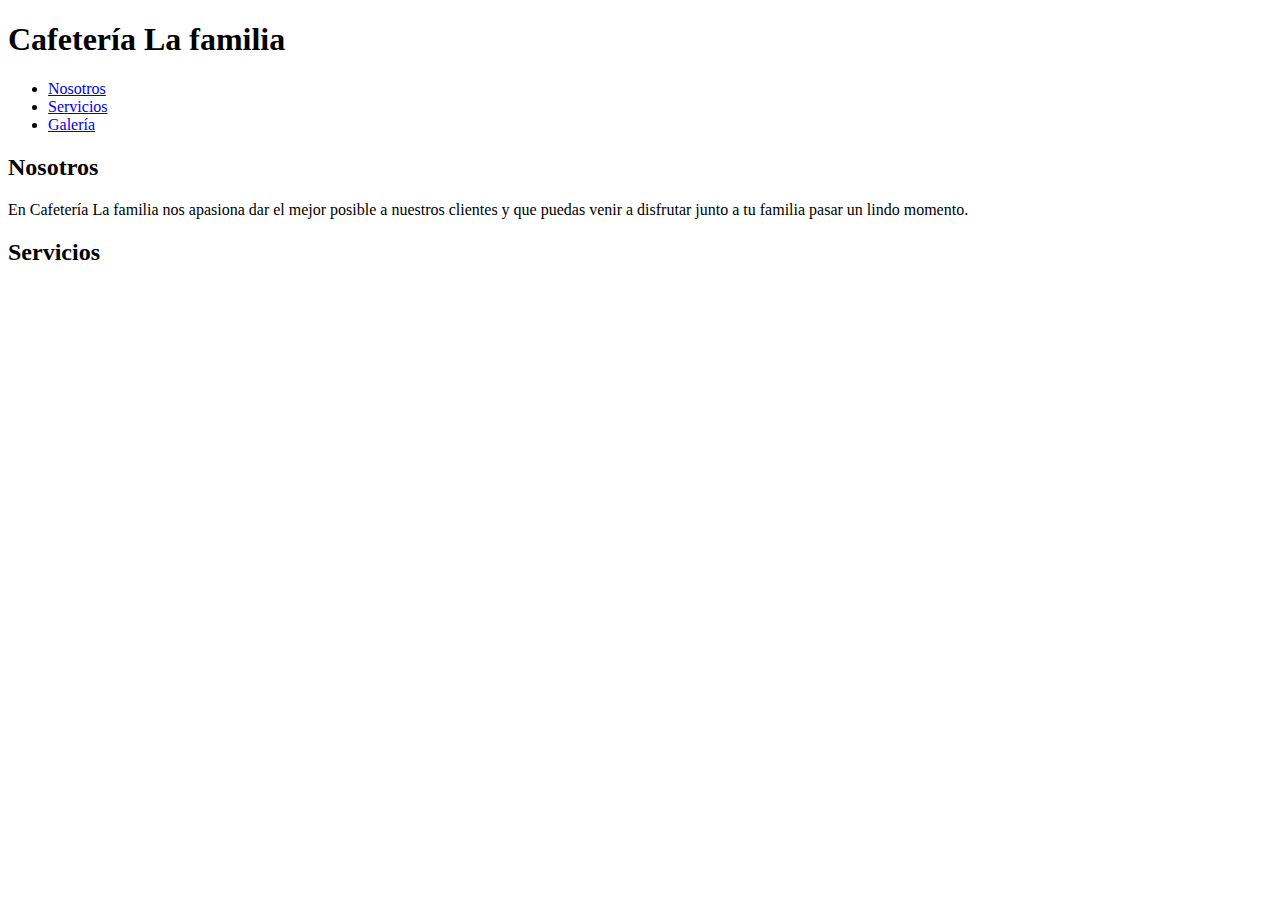
<file: index.html>
<!DOCTYPE html>
<html lang="en">
<head>
    <meta charset="UTF-8">
    <meta name="viewport" content="width=device-width, initial-scale=1.0">
    <title>Cafetería La familia</title>
</head>
<body>
    <!--Encabezado-->
    <header>
        <h1>Cafetería La familia</h1>
        <nav>
            <ul>
                <li><a href="#nosotros">Nosotros</a></li>
                <li><a href="#servicios">Servicios</a></li>
                <li><a href="#galeria">Galería</a></li>
            </ul>
            
        </nav>
    </header>

    <!--Sección de nosotros-->
    <section id="nosotros">
        <h2>Nosotros</h2>
        <article>
            <p>En Cafetería La familia nos apasiona dar el mejor posible a nuestros clientes y que puedas venir a disfrutar junto 
                a tu familia pasar un lindo momento.
            </p>
        </article>
    </section>
    
    <!--Sección de servicios-->
    <section id="servicios">
        <h2>Servicios</h2>
        <article>
            <ul>
                
            </ul>
        </article>
    </section>

</body>
</html>
</file>
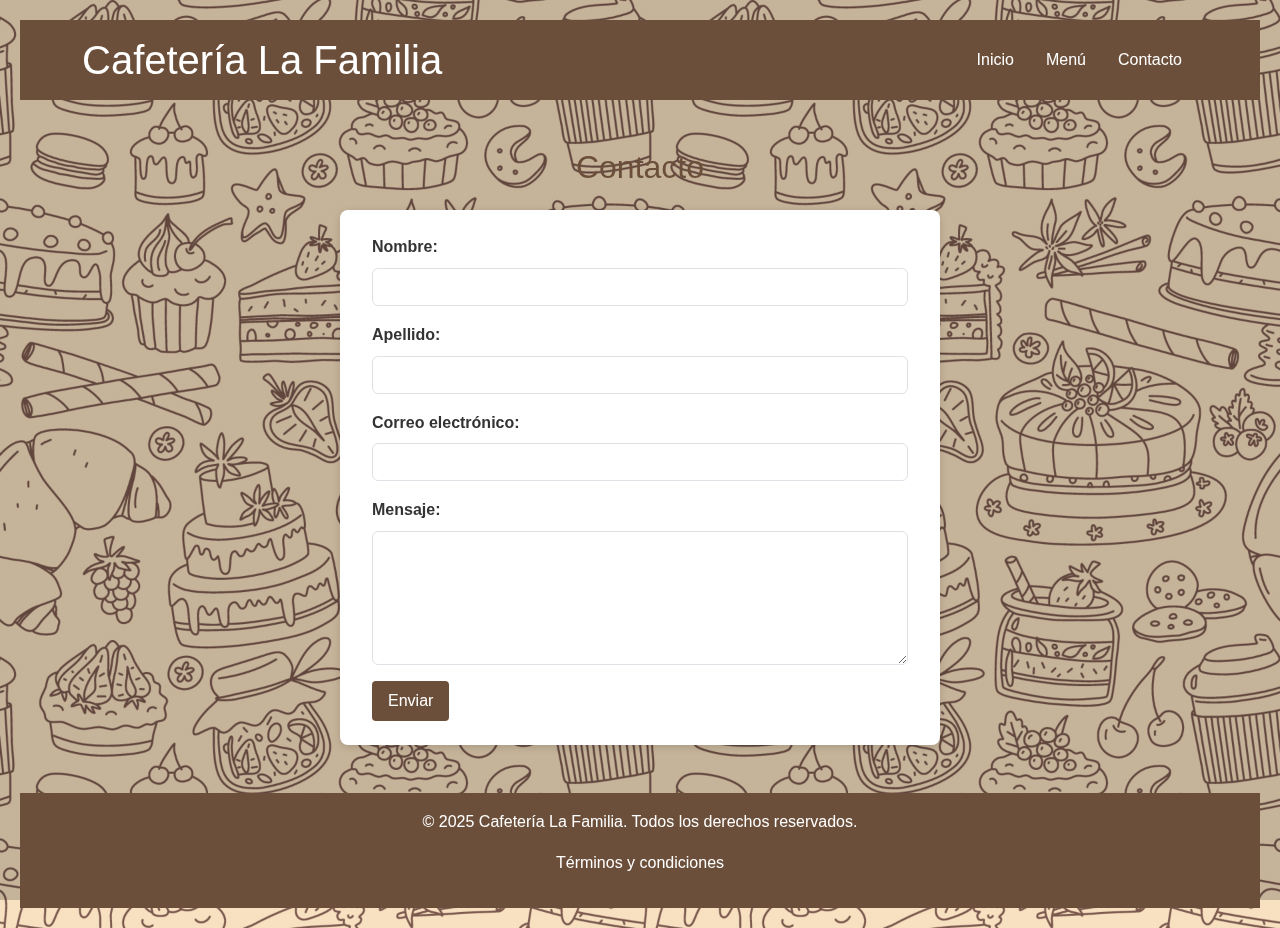
<file: contacto.html>
<!DOCTYPE html>
<html lang="en">
<head>
    <meta charset="UTF-8">
    <meta name="viewport" content="width=device-width, initial-scale=1.0">
    <title>Cafetería La Familia - Contacto</title>

    <link href="https://cdn.jsdelivr.net/npm/bootstrap@5.3.0/dist/css/bootstrap.min.css" rel="stylesheet" />
    <link rel="stylesheet" href="css/style.css" />
</head>
<body>

    <header class="bg-brown text-white p-3">
        <div class="container d-flex flex-wrap align-items-center justify-content-between">
            <h1 class="mb-0">Cafetería La Familia</h1>

            <nav>
                <ul class="nav">
                    <li class="nav-item"><a href="index.html" class="nav-link text-white">Inicio</a></li>
                    <li class="nav-item"><a href="menu.html" class="nav-link text-white">Menú</a></li>
                    <li class="nav-item"><a href="contacto.html" class="nav-link text-white">Contacto</a></li>
                </ul>
            </nav>
        </div>
    </header>

    <main class="container my-5">
     <h2 class="text-brown mb-4 text-center">Contacto</h2>

     <form action="#" method="post" class="w-75 mx-auto">
      <div class="mb-3">
        <label for="nombre" class="form-label fw-bold">Nombre:</label>
        <input type="text" id="nombre" name="nombre" required class="form-control" />
      </div>

      <div class="mb-3">
        <label for="apellido" class="form-label fw-bold">Apellido:</label>
        <input type="text" id="apellido" name="apellido" required class="form-control" />
      </div>

      <div class="mb-3">
        <label for="email" class="form-label fw-bold">Correo electrónico:</label>
        <input type="email" id="email" name="email" required class="form-control" />
      </div>

      <div class="mb-3">
        <label for="mensaje" class="form-label fw-bold">Mensaje:</label>
        <textarea id="mensaje" name="mensaje" required rows="5" class="form-control"></textarea>
      </div>

      <button type="submit" class="btn btn-brown text-white">Enviar</button>
     </form>
    </main>

    <footer class="bg-brown text-white text-center p-3">
    <p>&copy; 2025 Cafetería La Familia. Todos los derechos reservados.</p>
     <ul class="list-inline">
       <li class="list-inline-item"><a href="#" class="text-white text-decoration-none">Términos y condiciones</a></li>
     </ul>
    </footer>
    
</body>
</html>
</file>
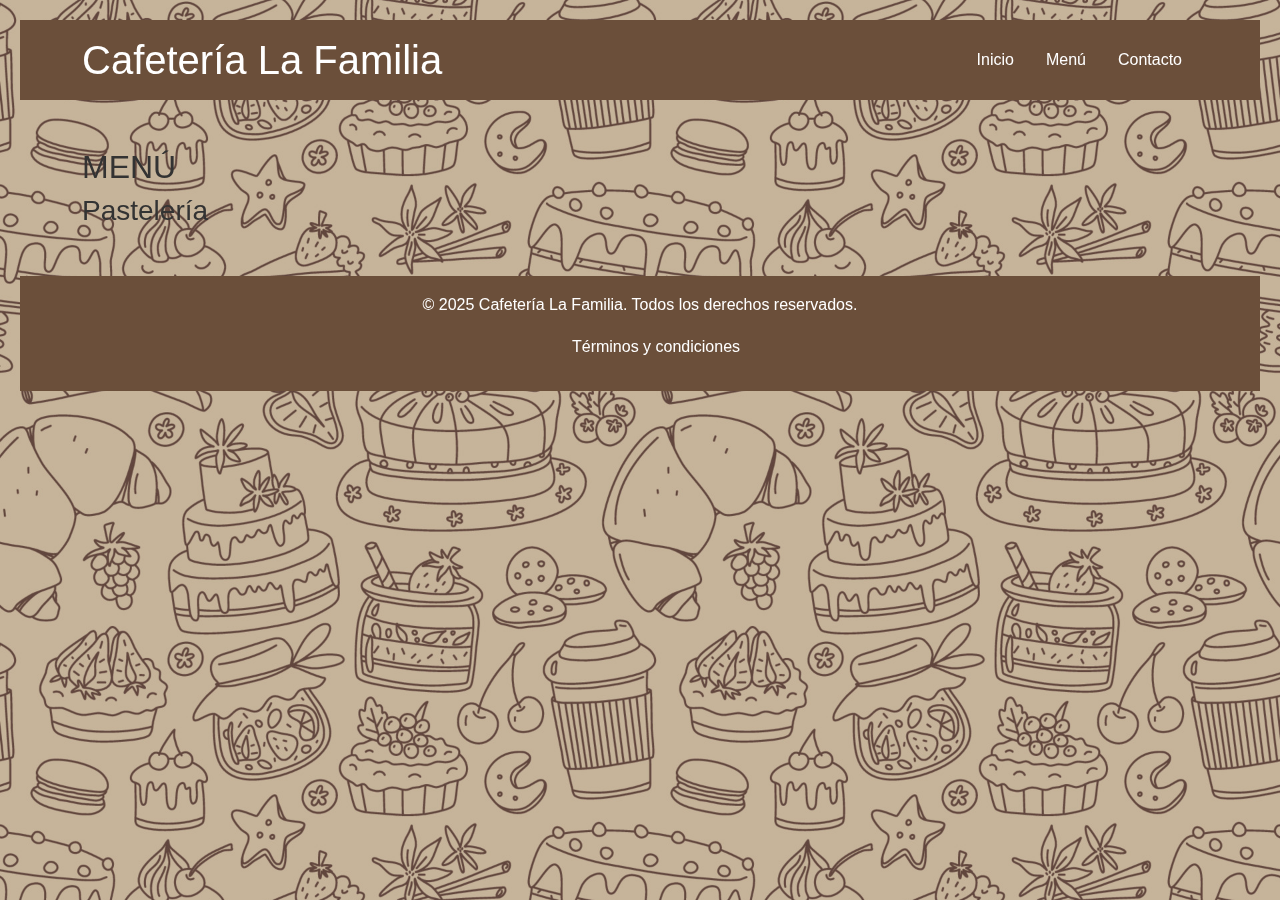
<file: menu.html>
<!DOCTYPE html>
<html lang="en">
<head>
    <meta charset="UTF-8">
    <meta name="viewport" content="width=device-width, initial-scale=1.0">
    <title>Cafetería La Familia - Menú</title>

    <!--Bootstrap-->
    <link href="https://cdn.jsdelivr.net/npm/bootstrap@5.3.0/dist/css/bootstrap.min.css" rel="stylesheet" />

    <!--style.css-->
    <link rel="stylesheet" href="css/style.css" />
</head>
<body>

    <header class="bg-brown text-white p-3">
        <div class="container d-flex flex-wrap align-items-center justify-content-between">
            <h1 class="mb-0">Cafetería La Familia</h1>

            <nav>
                <ul class="nav">
                    <li class="nav-item"><a href="index.html" class="nav-link text-white">Inicio</a></li>
                    <li class="nav-item"><a href="menu.html" class="nav-link text-white">Menú</a></li>
                    <li class="nav-item"><a href="contacto.html" class="nav-link text-white">Contacto</a></li>
                </ul>
            </nav>
        </div>
    </header>

    <main class="container my-5">
        <section>
            <h2 clas="text-brown mb-4 text-center">MENÚ</h2>
        </section>

        <article>
            <h3>Pastelería</h3>
        </article>



    </main>

    <footer class="bg-brown text-white text-center p-3">
        <p>&copy; 2025 Cafetería La Familia. Todos los derechos reservados.</p>
        <ul>
            <li class="list-inline-item"><a href="#" class="text-white text-decoration-none"></a>Términos y condiciones</li>
        </ul>
    </footer>
    
</body>
</html>
</file>
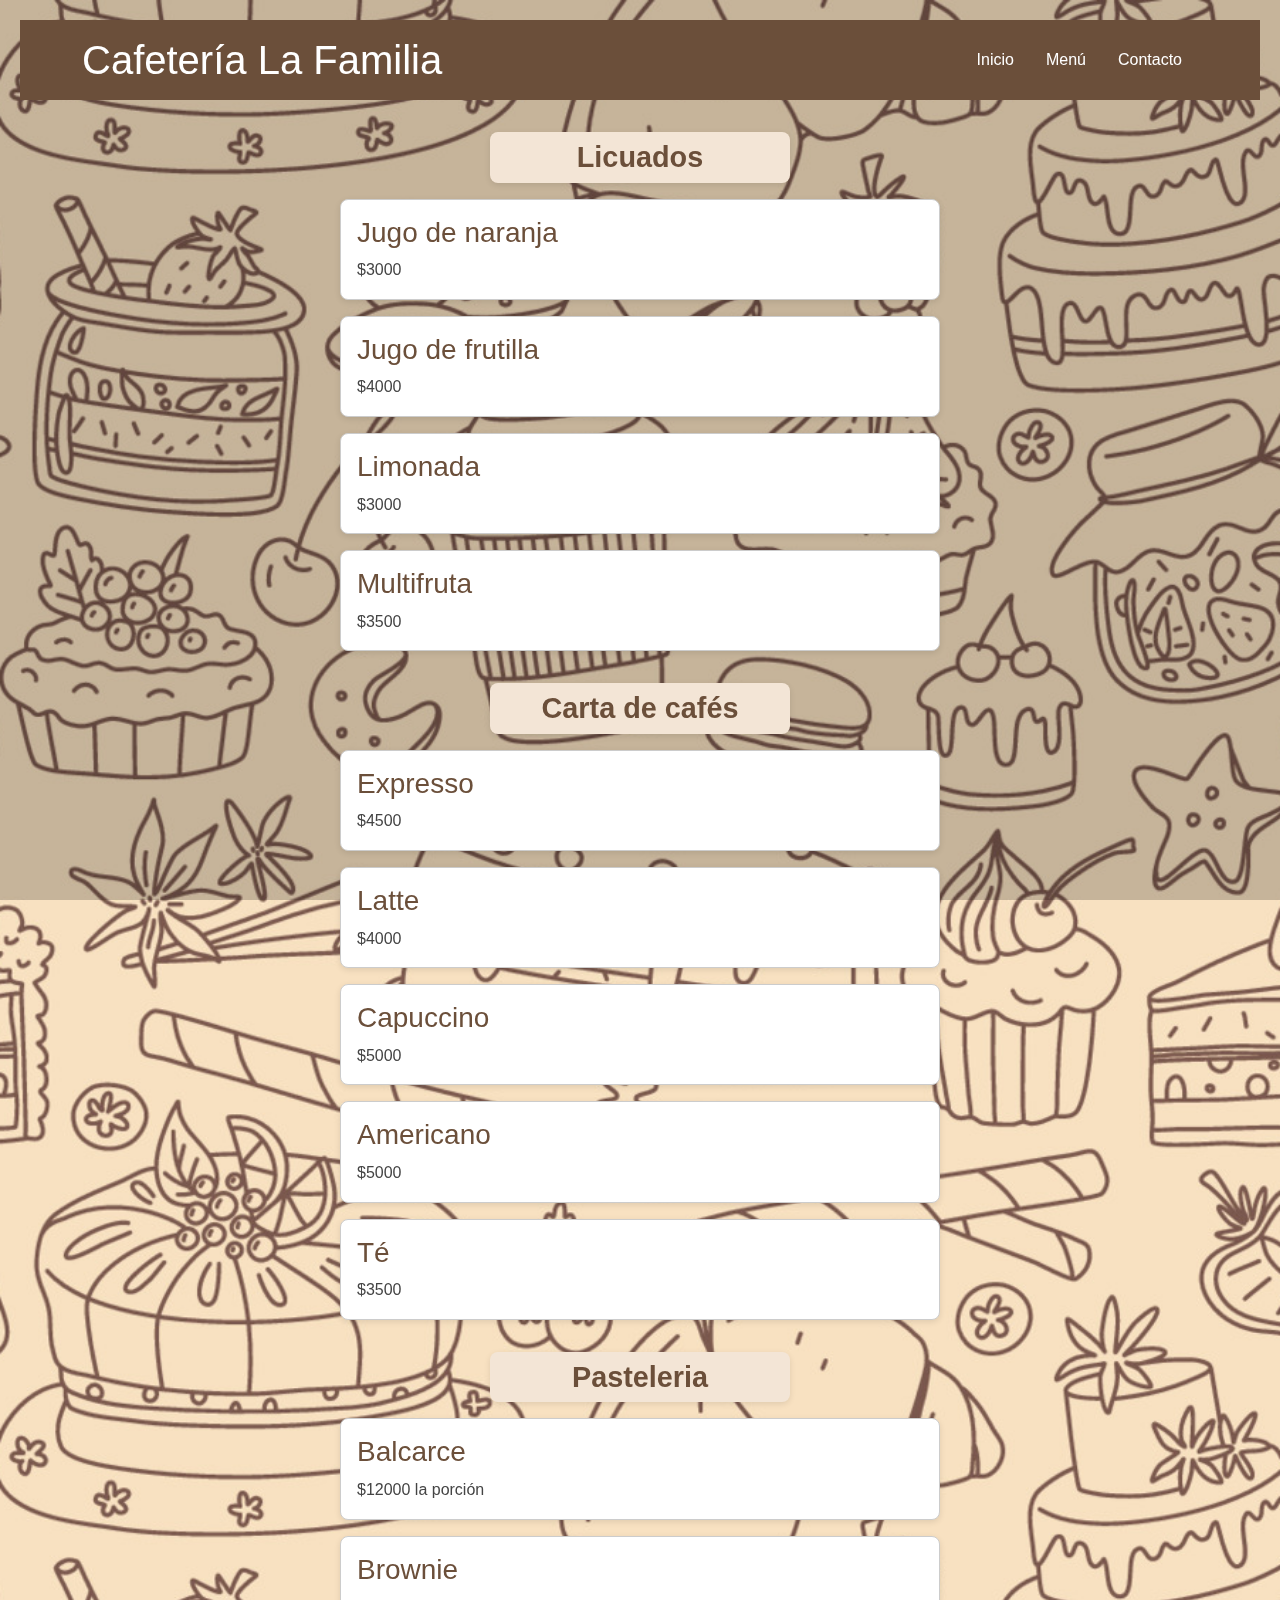
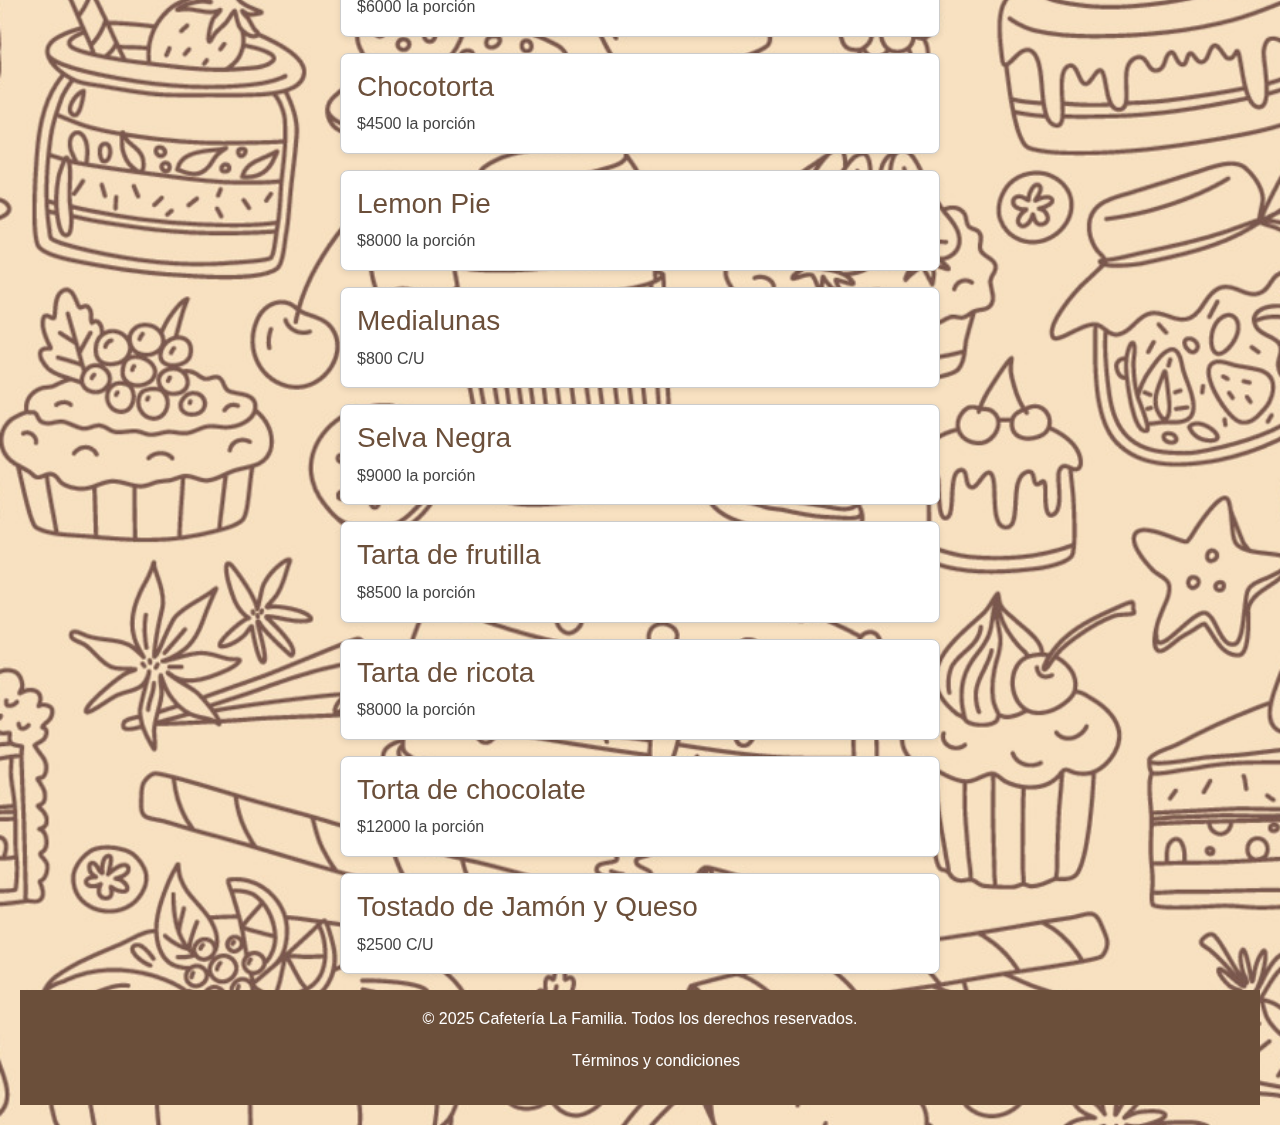
<file: pages/menu.html>
<!DOCTYPE html>
<html lang="en">
<head>
    <meta charset="UTF-8">
    <meta name="viewport" content="width=device-width, initial-scale=1.0">
    <title>Cafetería La Familia - Menú</title>

    <!--Bootstrap-->
    <link href="https://cdn.jsdelivr.net/npm/bootstrap@5.3.0/dist/css/bootstrap.min.css" rel="stylesheet" />

    <!--style.css-->
    <link rel="stylesheet" href="../css/style.css" />
</head>
<body>

    <header class="bg-brown text-white p-3">
        <div class="container d-flex flex-wrap align-items-center justify-content-between">
            <h1 class="mb-0">Cafetería La Familia</h1>

            <nav>
                <ul class="nav">
                    <li class="nav-item"><a href="../index.html" class="nav-link text-white">Inicio</a></li>
                    <li class="nav-item"><a href="menu.html" class="nav-link text-white">Menú</a></li>
                    <li class="nav-item"><a href="contacto.html" class="nav-link text-white">Contacto</a></li>
                </ul>
            </nav>
        </div>
    </header>

    <section id="licuados">
        <h2 class="titulo-seccion">Licuados</h2>
        <article class="item">
            <h3>Jugo de naranja</h3>
            <p>$3000</p>
        </article>

        <article class="item">
            <h3>Jugo de frutilla</h3>
            <p>$4000</p>
        </article>

        <article class="item">
            <h3>Limonada</h3>
            <p>$3000</p>
        </article>

        <article class="item">
            <h3>Multifruta</h3>
            <p>$3500</p>
        </article>
    </section>

    <section id="cafes">
        <h2 class="titulo-seccion">Carta de cafés</h2>
        <article class="item">
            <h3>Expresso</h3>
            <p>$4500</p>
        </article>

        <article class="item">
            <h3>Latte</h3>
            <p>$4000</p>
        </article>

        <article class="item">
            <h3>Capuccino</h3>
            <p>$5000</p>
        </article>

        <article class="item">
            <h3>Americano</h3>
            <p>$5000</p>
        </article>

        <article class="item">
            <h3>Té</h3>
            <p>$3500</p>
        </article>
    </section>

    <!--Carta de Pastelería-->
    <section id="pasteleria">
        <h2 class="titulo-seccion">Pasteleria</h2>

        <article class="item">
            <h3>Balcarce</h3>
            <p>$12000 la porción</p>
        </article>

        <article class="item">
            <h3>Brownie</h3>
            <p>$6000 la porción</p>
        </article>

        <article class="item">
            <h3>Chocotorta</h3>
            <p>$4500 la porción</p>
        </article>

        <article class="item">
            <h3>Lemon Pie</h3>
            <p>$8000 la porción</p>
        </article>

        <article class="item">
            <h3>Medialunas</h3>
            <p>$800 C/U</p>
        </article>

        <article class="item">
            <h3>Selva Negra</h3>
            <p>$9000 la porción</p>
        </article>

        <article class="item">
            <h3>Tarta de frutilla</h3>
            <p>$8500 la porción</p>
        </article>

        <article class="item">
            <h3>Tarta de ricota</h3>
            <p>$8000 la porción</p>
        </article>

        <article class="item">
            <h3>Torta de chocolate</h3>
            <p>$12000 la porción</p>
        </article>

        <article class="item">
            <h3>Tostado de Jamón y Queso</h3>
            <p>$2500 C/U</p>
        </article>

    </section>

    <footer class="bg-brown text-white text-center p-3">
        <p>&copy; 2025 Cafetería La Familia. Todos los derechos reservados.</p>
        <ul>
            <li class="list-inline-item">
            <a href="#" class="text-white text-decoration-none"></a>Términos y condiciones</li>
        </ul>
    </footer>
    
</body>
</html>
</file>
<file: css/style.css>
/* Fondo y base */
body {
  font-family: Arial, sans-serif;
  background-color: #f5f5f5; 
  background-image: url('../img/Cafeteria.jpg');
  background-size: cover;
  background-position: center center;
  background-repeat: no-repeat;
  margin: 0;
  padding: 20px;
  line-height: 1.6;
  font-size: 16px;
  color: #333;
  position: relative;
  min-height: 100vh;
}

/* Overlay oscuro semitransparente para mejorar legibilidad */
body::before {
  content: "";
  position: fixed;
  top: 0; left: 0; right: 0; bottom: 0;
  background: rgba(0, 0, 0, 0.2);
  z-index: -1;
}

/*Color café*/
.bg-brown {
  background-color: #6b4f3a;
}

.text-brown {
  color: #6b4f3a;
}

/*Menú activo*/
.nav-link.active {
  font-weight: bold;
  text-decoration: underline;
}

/*Imágenes de Galería*/
.gallery-img {
  max-height: 400px;
  width: auto;
  object-fit: contain;
  margin: 0 auto;
}

/*Carousel*/
.carousel-item {
  text-align: center;
  background-color: #fff;
  padding: 1rem;
}

/*Icono de control del Carousel*/
.carousel-control-prev-icon,
.carousel-control-next-icon {
  background-color: rgba(0, 0, 0, 0.5);
  border-radius: 50%;
}

/*Servicios*/
#servicios ul {
  text-align: center;
  padding-left: 0;
  list-style: none;
  font-size: 1.2rem;
}

#servicios li {
  margin-bottom: 0.5rem;
}

/*Botones*/
.btn-brown {
  background-color: #6b4f3a;
  color: white;
  border: none;
  padding: 0.5rem 1rem;
  cursor: pointer;
  border-radius: 4px;
  transition: background-color 0.3s ease;
}

.btn-brown:hover {
  background-color: #5a3e2a;
}

/* Sección Nosotros y Servicios con recuadro */
#nosotros, #servicios {
  background-color: #fff;
  max-width: 600px;
  margin: 0 auto 2rem auto;
  padding: 1.5rem 2rem;
  border-radius: 8px;
  box-shadow: 0 2px 8px rgba(0,0,0,0.15);
}

/* Títulos "Nosotros", "Servicios", "Licuados", "Cafés", "Pastelería" */
.titulo-seccion, #nosotros h2, #servicios h2 {
  text-align: center;
  color: #6b4f3a;
  background-color: #f3e5d6;
  max-width: 300px;
  margin: 0 auto 1rem auto;
  padding: 0.5rem 1rem;
  border-radius: 8px;
  font-size: 1.8rem;
  font-weight: bold;
  box-shadow: 0 2px 6px rgba(0,0,0,0.1);
}

/* Para menú.html: los títulos Licuados, Cafés, Pastelería */
#licuados .titulo-seccion,
#cafes .titulo-seccion,
#pasteleria .titulo-seccion {
  background-color: #f3e5d6;
  max-width: 300px;
  margin: 2rem auto 1rem auto;
  padding: 0.5rem 1rem;
  border-radius: 8px;
  box-shadow: 0 2px 6px rgba(0,0,0,0.1);
  font-weight: bold;
  color: #6b4f3a;
  text-align: center;
  font-size: 1.8rem;
}

/* Items en menú.html y textos de nosotros/servicios */
.item, #nosotros article, #servicios article {
  background-color: #fff;
  border: 1px solid #ccc;
  padding: 1rem;
  margin: 1rem auto;
  max-width: 600px;
  border-radius: 8px;
  box-shadow: 0 2px 6px rgba(0,0,0,0.1);
  color: #444;
}

.item h3 {
  margin: 0;
  color: #6b4f3a;
}

.item p {
  margin: 0.5rem 0 0;
}

/* Formularios */
form {
  background-color: #fff;
  max-width: 600px;
  margin: 0 auto 2rem auto;
  padding: 1.5rem 2rem;
  border-radius: 8px;
  box-shadow: 0 2px 8px rgba(0,0,0,0.15);
}

input, textarea {
  padding: 0.5rem;
  border: 1px solid #6b4f3a;
  border-radius: 4px;
  width: 100%;
  box-sizing: border-box;
  font-family: Arial, sans-serif;
  font-size: 1rem;
  color: #333;
  background-color: #fff;
  transition: border-color 0.3s ease;
}

input::placeholder,
textarea::placeholder {
  color: #999;
}

input:focus, textarea:focus {
  border-color: #5a3e2a;
  outline: none;
}

/* Footer */
footer {
  background-color: #6b4f3a;
  color: white;
  text-align: center;
  padding: 1rem;
}

footer a {
  color: white;
  text-decoration: none;
}

footer a:hover {
  text-decoration: underline;
}

/* Responsividad */
@media (max-width: 1024px) and (min-width: 768px) {
  body {
    font-size: 15px;
    padding: 15px;
  }

  .item, #nosotros, #servicios, form {
    max-width: 90%;
  }

  nav ul {
    justify-content: center;
  }
}

@media (max-width: 767px) {
  body {
    font-size: 14px;
    padding: 10px;
  }

  header .container,
  nav ul {
    flex-direction: column;
    align-items: center;
  }

  nav ul {
    padding-left: 0;
  }

  nav ul li {
    margin-bottom: 10px;
  }

  .item, #nosotros, #servicios, form {
    max-width: 100%;
    margin: 0.5rem auto;
    padding: 0.8rem 1rem;
  }

  .gallery-img {
    max-height: 250px;
  }
}
</file>
